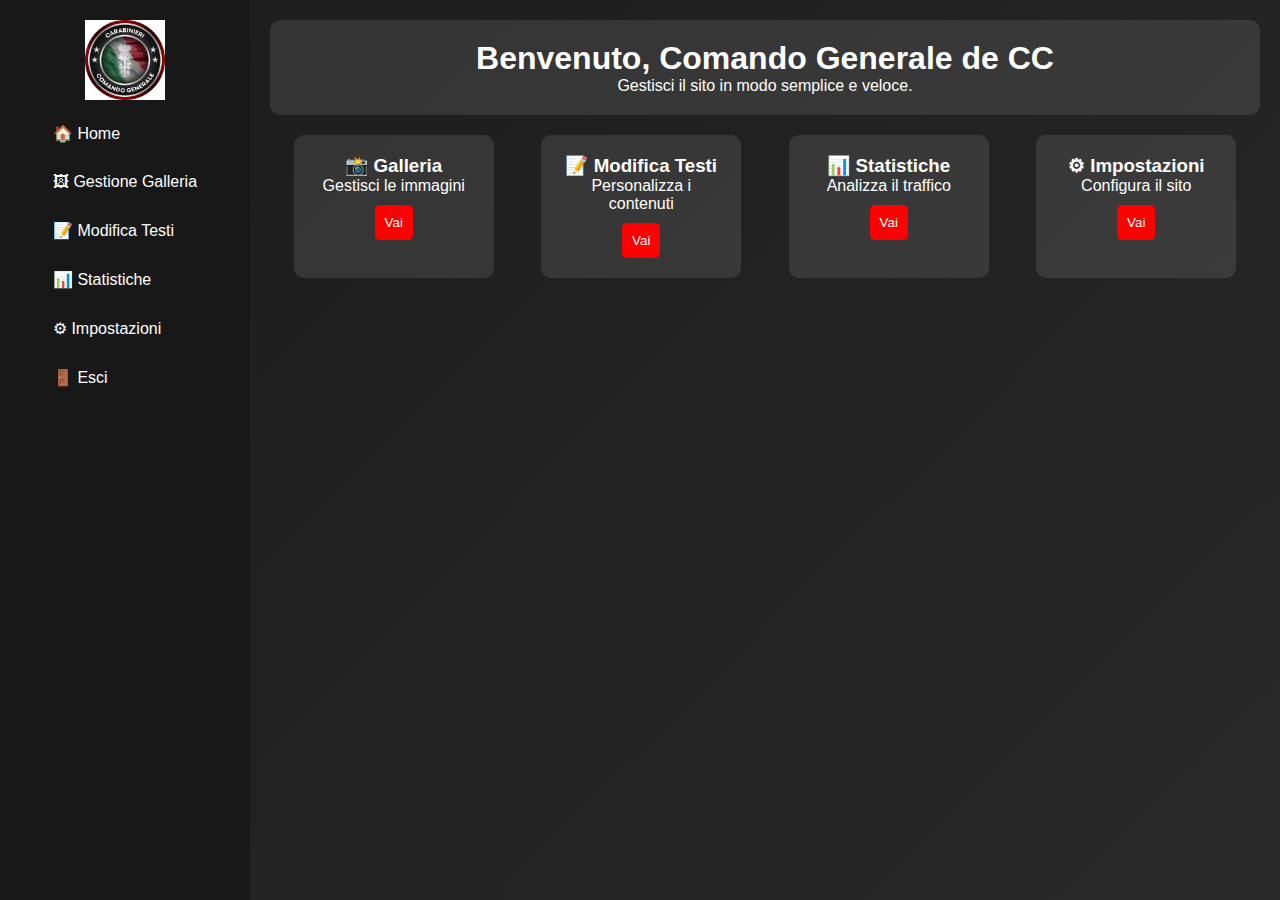
<file: dashboard.html>
<!DOCTYPE html>
<html lang="it">
<head>
    <meta charset="UTF-8">
    <meta name="viewport" content="width=device-width, initial-scale=1.0">
    <title>Dashboard Admin</title>
    <link rel="stylesheet" href="styles/dashboard.css">
</head>
<body>

    <aside class="sidebar">
        <div class="logo">
            <img src="images/Comando_Generale.png" alt="Logo">
        </div>
        <nav>
            <ul>
                <li><a href="#">🏠 Home</a></li>
                <li><a href="#">🖼 Gestione Galleria</a></li>
                <li><a href="#">📝 Modifica Testi</a></li>
                <li><a href="#">📊 Statistiche</a></li>
                <li><a href="#">⚙ Impostazioni</a></li>
                <li><a href="login.html">🚪 Esci</a></li>
            </ul>
        </nav>
    </aside>

    <main class="content">
        <header>
            <h1>Benvenuto, Comando Generale de CC</h1>
            <p>Gestisci il sito in modo semplice e veloce.</p>
        </header>

        <section class="cards">
            <div class="card">
                <h3>📸 Galleria</h3>
                <p>Gestisci le immagini</p>
                <button onclick="location.href='gallery.html'">Vai</button>
            </div>
            <div class="card">
                <h3>📝 Modifica Testi</h3>
                <p>Personalizza i contenuti</p>
                <button onclick="location.href='edit_text.html'">Vai</button>
            </div>
            <div class="card">
                <h3>📊 Statistiche</h3>
                <p>Analizza il traffico</p>
                <button onclick="location.href='stats.html'">Vai</button>
            </div>
            <div class="card">
                <h3>⚙ Impostazioni</h3>
                <p>Configura il sito</p>
                <button onclick="location.href='settings.html'">Vai</button>
            </div>
        </section>
    </main>
    <script src="scripts/dashboard.js"></script>
</body>
</html>
</file>
<file: styles/dashboard.css>
* {
    margin: 0;
    padding: 0;
    box-sizing: border-box;
    font-family: Arial, sans-serif;
}

body {
    display: flex;
    height: 100vh;
    background: linear-gradient(135deg, #1c1c1c, #292929);
    color: white;
}

.sidebar {
    width: 250px;
    background: #181818;
    padding: 20px;
    display: flex;
    flex-direction: column;
    align-items: center;
}

.sidebar .logo img {
    width: 80px;
}

.sidebar h2 {
    font-size: 20px;
    margin: 10px 0;
}

.sidebar nav ul {
    list-style: none;
    width: 100%;
}

.sidebar nav ul li {
    width: 100%;
    margin: 10px 0;
}

.sidebar nav ul li a {
    text-decoration: none;
    color: white;
    padding: 10px;
    display: block;
    border-radius: 5px;
    transition: 0.3s;
}

.sidebar nav ul li a:hover {
    background: red;
}

.content {
    flex: 1;
    padding: 20px;
}

header {
    text-align: center;
    padding: 20px;
    background: rgba(255, 255, 255, 0.1);
    border-radius: 10px;
}

.cards {
    display: flex;
    justify-content: space-around;
    margin-top: 20px;
}

.card {
    background: rgba(255, 255, 255, 0.1);
    padding: 20px;
    border-radius: 10px;
    text-align: center;
    width: 200px;
    transition: transform 0.3s ease-in-out;
}

.card:hover {
    transform: scale(1.1);
}

.card button {
    background: red;
    color: white;
    border: none;
    padding: 10px;
    border-radius: 5px;
    cursor: pointer;
    margin-top: 10px;
}

.card button:hover {
    background: darkred;
}
</file>
